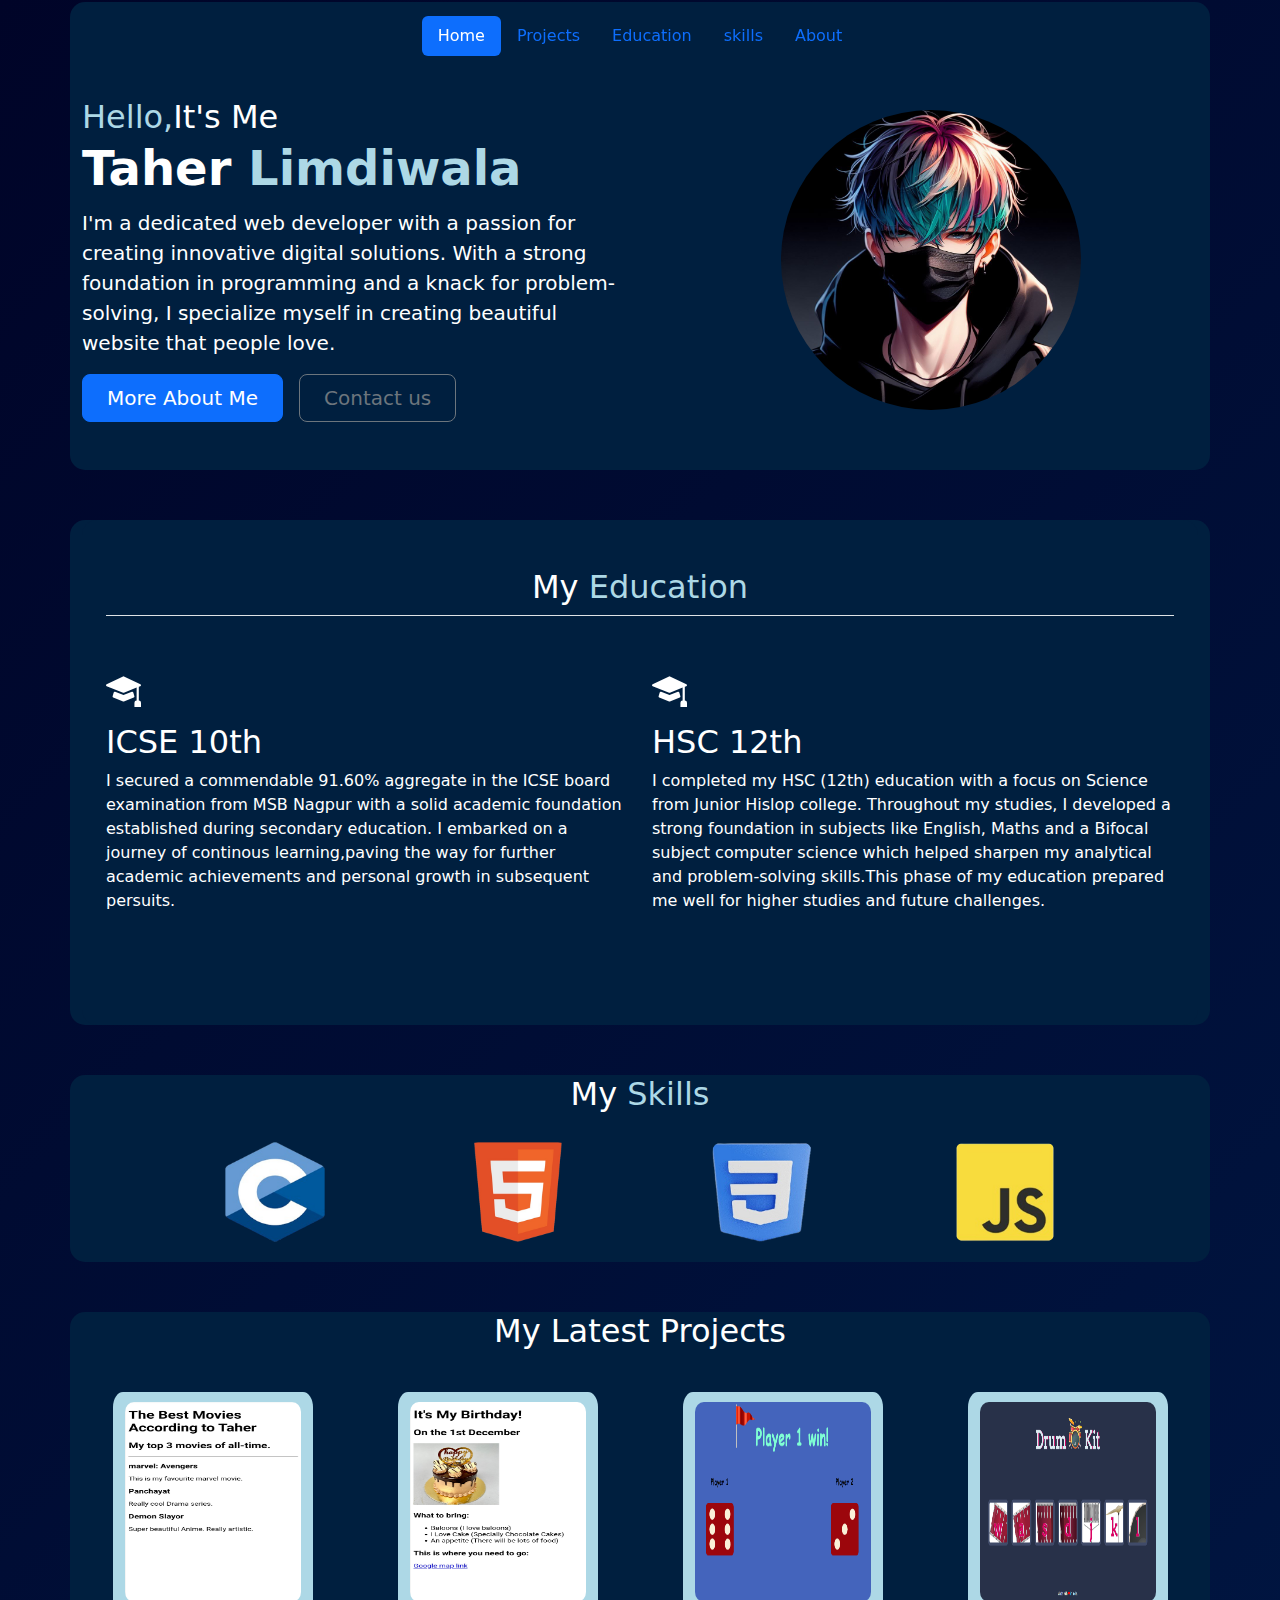
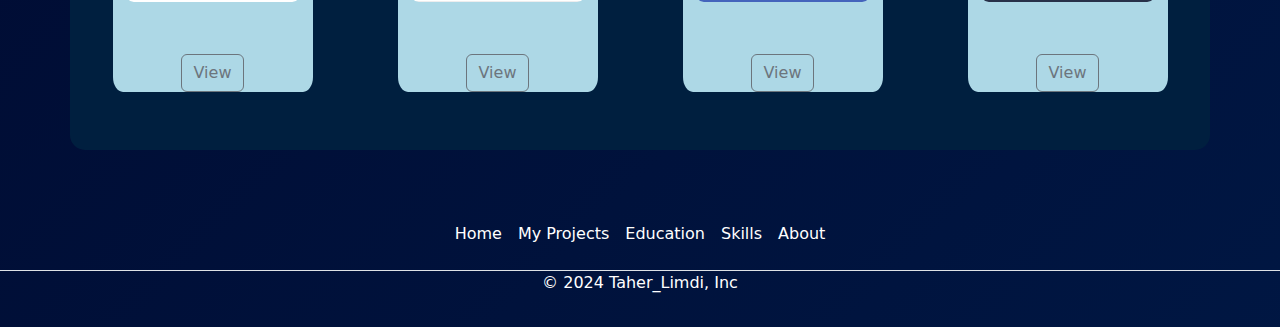
<file: index.html>
<!DOCTYPE html>
<html lang="en">
<head>
    <meta charset="UTF-8">
    <meta name="viewport" content="width=device-width, initial-scale=1.0">
    <title>My personal website</title>
    <link rel="stylesheet" href="style.css">
    <link href="https://cdn.jsdelivr.net/npm/bootstrap@5.3.3/dist/css/bootstrap.min.css" rel="stylesheet"
     integrity="sha384-QWTKZyjpPEjISv5WaRU9OFeRpok6YctnYmDr5pNlyT2bRjXh0JMhjY6hW+ALEwIH" crossorigin="anonymous">
</head>
<body>
    <!-- Navbar  -->
    <section class="header">
        <header class="d-flex justify-content-center py-3 fixed-top">
            <ul class="nav nav-pills">
              <li class="nav-item"><a href="#title" class="nav-link active" aria-current="page">Home</a></li>
              <li class="nav-item"><a href="#my-projects" class="nav-link">Projects</a></li>
              <li class="nav-item"><a href="#education" class="nav-link">Education</a></li>
              <li class="nav-item"><a href="#my-skills" class="nav-link">skills</a></li>
              <li class="nav-item"><a href="more about me.html" class="nav-link">About</a></li>
            </ul>
          </header>
    </section>

   
    



    <section class="title" id="title">
        <div class="container">
            <div class="row flex-lg-row-reverse align-items-center g-5 py-5 first-page">
                <div class="col-10 col-sm-8 col-lg-6">
                  <img src="./images/profile pic.jpg" class="d-block mx-lg-auto img-fluid" alt="taher profile picture" width="300" height="300" loading="lazy" style="border-radius: 50%;">
                </div>
                <div class="col-lg-6">
                    <h2 style="color: white;"><span style="color: lightblue;">Hello,</span>It's Me</h2>
                  <h1 class="display-5 fw-bold text-body-emphasis lh-1 mb-3" style="color: white !important;">Taher <span style="color: lightblue;">Limdiwala</span></h1>
                  <p class="lead" style="color: white;">I'm a dedicated web developer with a passion for creating
                   innovative digital solutions. With a strong foundation in programming and a knack for problem-solving,
                   I specialize myself in creating beautiful website that people love.</p>
                  <div class="d-grid gap-2 d-md-flex justify-content-md-start">
                    <a href="more about me.html"><button type="button" class="btn btn-primary btn-lg px-4 me-md-2">More About Me</button></a>
                    <a href="contact me.html"><button type="button" class="btn btn-outline-secondary btn-lg px-4">Contact us</button></a>
                  </div>
                </div>
              </div>
        </div>      
    </section>

    <section class="education" id="education">
        <div class="container">
            <div class="container px-4 py-5" id="featured-3">
                <h2 class="pb-2 border-bottom" style="text-align: center;">My <span style="color: lightblue;">Education</span></h2>
                <div class="row g-4 py-5 row-cols-1 row-cols-lg-2">
                  <div class="feature col">
                    <div class="feature-icon d-inline-flex align-items-center justify-content-center text-bg-primary bg-gradient fs-2 mb-3">
                        <svg xmlns="http://www.w3.org/2000/svg" width="35" height="35" fill="currentColor" class="bi bi-mortarboard-fill" viewBox="0 0 16 16" style="background-color: #001f3f;">
                            <path d="M8.211 2.047a.5.5 0 0 0-.422 0l-7.5 3.5a.5.5 0 0 0 .025.917l7.5 3a.5.5 0 0 0 .372 0L14 7.14V13a1 1 0 0 0-1 1v2h3v-2a1 1 0 0 0-1-1V6.739l.686-.275a.5.5 0 0 0 .025-.917z"/>
                            <path d="M4.176 9.032a.5.5 0 0 0-.656.327l-.5 1.7a.5.5 0 0 0 .294.605l4.5 1.8a.5.5 0 0 0 .372 0l4.5-1.8a.5.5 0 0 0 .294-.605l-.5-1.7a.5.5 0 0 0-.656-.327L8 10.466z"/>
                          </svg>
                    </div>
                    <h3 class="fs-2 text-body-emphasis" style="color: white !important;">ICSE 10th</h3>
                    <p>I secured a commendable 91.60% aggregate in the ICSE board 
                        examination from MSB Nagpur with a solid academic foundation 
                        established during secondary education. I embarked on a journey 
                        of continous learning,paving the way for further academic 
                        achievements and personal growth in subsequent persuits.</p>
                  </div>
                  <div class="feature col">
                    <div class="feature-icon d-inline-flex align-items-center justify-content-center text-bg-primary bg-gradient fs-2 mb-3">
                        <svg xmlns="http://www.w3.org/2000/svg" width="35" height="35" fill="currentColor" class="bi bi-mortarboard-fill" viewBox="0 0 16 16" style="background-color: #001f3f;">
                            <path d="M8.211 2.047a.5.5 0 0 0-.422 0l-7.5 3.5a.5.5 0 0 0 .025.917l7.5 3a.5.5 0 0 0 .372 0L14 7.14V13a1 1 0 0 0-1 1v2h3v-2a1 1 0 0 0-1-1V6.739l.686-.275a.5.5 0 0 0 .025-.917z"/>
                            <path d="M4.176 9.032a.5.5 0 0 0-.656.327l-.5 1.7a.5.5 0 0 0 .294.605l4.5 1.8a.5.5 0 0 0 .372 0l4.5-1.8a.5.5 0 0 0 .294-.605l-.5-1.7a.5.5 0 0 0-.656-.327L8 10.466z"/>
                          </svg>
                    </div>
                    <h3 class="fs-2 text-body-emphasis" style="color: white !important;">HSC 12th</h3>
                    <p>I completed my HSC (12th) education with a focus on Science
                       from Junior Hislop college. Throughout my studies, I developed 
                       a strong foundation in subjects like English, Maths and a Bifocal 
                       subject computer science which helped sharpen my analytical 
                       and problem-solving skills.This phase of my education prepared 
                       me well for higher studies and future challenges.</p>
                  </div>
                </div>
              </div>
        </div>
    </section>

    <!-- <section class="my-skills" id="my-skills">
        <div class="container">
            <h2 style="text-align: center;">My <span style="color: lightblue;">Skills</span></h2>
            <div class="row g-4 py-5 row-cols-lg-2  skills">
              <img src="./images/Picture1.png" alt="C language logo" style="height: 100px; width: 100px;;">
              <img src="./images/Picture3.png" alt="html language logo" style="height: 100px; width: 100px;">
              <img src="./images/Picture2.png" alt="css language logo" style="height: 100px; width: 100px;">
              <img src="./images/Picture4.png" alt="javasript language logo" style="height: 100px; width: 100px;">
            </div>
        </div>
    </section> -->

    <section class="my-skills" id="my-skills">
      <div class="container">
          <h2 style="text-align: center;">My <span style="color: lightblue;">Skills</span></h2>
          <div class="skills-container">
              <!-- Skill 1 -->
              <div class="skill-icon">
                  <img src="./images/Picture1.png" alt="C language logo" style="height: 100px; width: 100px;">
                  <div class="skill-info">Experience with C programming for building foundational algorithms and data structures.</div>
              </div>
              <!-- Skill 2 -->
              <div class="skill-icon">
                  <img src="./images/Picture3.png" alt="HTML language logo" style="height: 100px; width: 100px;">
                  <div class="skill-info">Proficient in HTML5, creating accessible, semantic, and responsive web structures.</div>
              </div>
              <!-- Skill 3 -->
              <div class="skill-icon">
                  <img src="./images/Picture2.png" alt="CSS language logo" style="height: 100px; width: 100px;">
                  <div class="skill-info">Skilled in CSS3, including Flexbox and Grid, for crafting visually appealing web designs.</div>
              </div>
              <!-- Skill 4 -->
              <div class="skill-icon">
                  <img src="./images/Picture4.png" alt="JavaScript language logo" style="height: 100px; width: 100px;">
                  <div class="skill-info">Experienced in JavaScript ES6+ for interactive and dynamic web applications.</div>
              </div>
          </div>
      </div>
  </section>
  

    <!-- <section class="my-projects" id="my-projects">
        <div class="container">
          <h2 style="text-align: center;">My Latest Pojects</h2>
            <div class="row g-4 py-5 row-cols-1 row-cols-lg-3" style="display: flex; justify-content: space-around;">
              <div class="" style=" width: auto; height: auto; border-radius: 5%; background-color: lightblue ; margin-left: 10px;">
                <img src="./images/Movies Ranking.jpg" alt=""   style=" width: 200px; height: 200px; border-radius: 5%; margin: 10px;">
                <div class="button">
                  <a href="index2.html"><button class="btn btn-outline-secondary" style="margin: 10px;">Veiw</button></a>
              </div>
              </div>

              <div  style=" width: auto; height: auto; border-radius: 5%; background-color: lightblue ; margin-left: 10px;">
                <img src="./images/its my birthday.jpg" alt=""   style=" width: 200px; height: 200px; border-radius: 5%; margin: 10px;">
                <div class="button">
                <a href="./3.4 Birthday Invite Project/index.html"><button class="btn btn-outline-secondary" style="margin: 10px;">Veiw</button></a> 
              </div>
              </div>

              <div  style=" width: auto; height: auto; border-radius: 5%; background-color: lightblue ; margin-left: 10px;">
                <img src="./images/its my birthday.jpg" alt=""   style=" width: 200px; height: 200px; border-radius: 5%; margin: 10px;">
                <div class="button">
                <a href="./3.4 Birthday Invite Project/index.html"><button class="btn btn-outline-secondary" style="margin: 10px;">Veiw</button></a> 
              </div>
              </div>
             
            </div>
        </div>
    </section> -->

    <section class="my-projects" id="my-projects">
      <div class="container">
        <h2 style="text-align: center;">My Latest Projects</h2>
          <div class="row g-4 py-5 row-cols-1 row-cols-lg-3" style="display: flex; justify-content: space-around;">
            
            <!-- Project Card 1 -->
            <div class="project-card" style="width: 200px; height: 300px; margin: 10px; background-color: lightblue; border-radius: 5%; display: flex; flex-direction: column; align-items: center; justify-content: space-between;">
              <div class="flip-container">
                  <div class="flip-image">
                      <img src="./images/Movies Ranking.jpg" alt="Movie Ranking Project" style="width: 100%; height: 100%; border-radius: 5%;">
                      <div class="description">
                          <p>A project to rank popular movies based on user feedback and ratings.</p>
                      </div>
                  </div>
              </div>
              <a href="index2.html"><button class="btn btn-outline-secondary">View</button></a>
            </div>
            
            <!-- Project Card 2 -->
            <div class="project-card" style="width: 200px; height: 300px; margin: 10px; background-color: lightblue; border-radius: 5%; display: flex; flex-direction: column; align-items: center; justify-content: space-between;">
              <div class="flip-container">
                  <div class="flip-image">
                      <img src="./images/its my birthday.jpg" alt="Birthday Invite Project" style="width: 100%; height: 100%; border-radius: 5%;">
                      <div class="description">
                          <p>A fun project for creating personalized birthday invitations with creative designs.</p>
                      </div>
                  </div>
              </div>
              <a href="./3.4 Birthday Invite Project/index.html"><button class="btn btn-outline-secondary">View</button></a>
            </div>

            <!-- Project Card 3 -->
            <div class="project-card" style="width: 200px; height: 300px; margin: 10px; background-color: lightblue; border-radius: 5%; display: flex; flex-direction: column; align-items: center; justify-content: space-between;">
              <div class="flip-container">
                  <div class="flip-image">
                      <img src="./images/dice game.png" alt="Birthday Invite Project" style="width: 100%; height: 100%; border-radius: 5%;">
                      <div class="description">
                          <p>An interactive two-player dice game where refreshing the site everytime the player with the higher roll wins.</p>
                      </div>
                  </div>
              </div>
              <a href="./Dice challenge/index.html"><button class="btn btn-outline-secondary">View</button></a>
            </div>

            <!-- Project Card 4 -->
            <div class="project-card" style="width: 200px; height: 300px; margin: 10px; background-color: lightblue; border-radius: 5%; display: flex; flex-direction: column; align-items: center; justify-content: space-between;">
              <div class="flip-container">
                  <div class="flip-image">
                      <img src="./images/Drum kit.png" alt="Birthday Invite Project" style="width: 100%; height: 100%; border-radius: 5%;">
                      <div class="description">
                          <p>An interactive drum kit web app where users can play drum sounds by pressing keys or clicking buttons.</p>
                      </div>
                  </div>
              </div>
              <a href="./Drum Kit Starting Files/index.html"><button class="btn btn-outline-secondary">View</button></a>
            </div>

          </div>
      </div>
  </section>

    <section class="footer">
        <footer class="py-3 my-0 mt-5" >
          <ul class="nav justify-content-center border-bottom pb-3 mb-0">
            <li class="nav-item"><a href="#title" class="nav-link px-2 text-body-secondary">Home</a></li>
            <li class="nav-item"><a href="#my-projects" class="nav-link px-2 text-body-secondary">My Projects</a></li>
            <li class="nav-item"><a href="#education" class="nav-link px-2 text-body-secondary">Education</a></li>
            <li class="nav-item"><a href="#my-skills" class="nav-link px-2 text-body-secondary">Skills</a></li>
            <li class="nav-item"><a href="more about me.html" class="nav-link px-2 text-body-secondary">About</a></li>
          </ul>
          <p class="text-center text-body-secondary">© 2024 Taher_Limdi, Inc</p>
        </footer>
    </section>


<script src="index.js" charset="utf-8"></script>
</body>
</html>
</file>
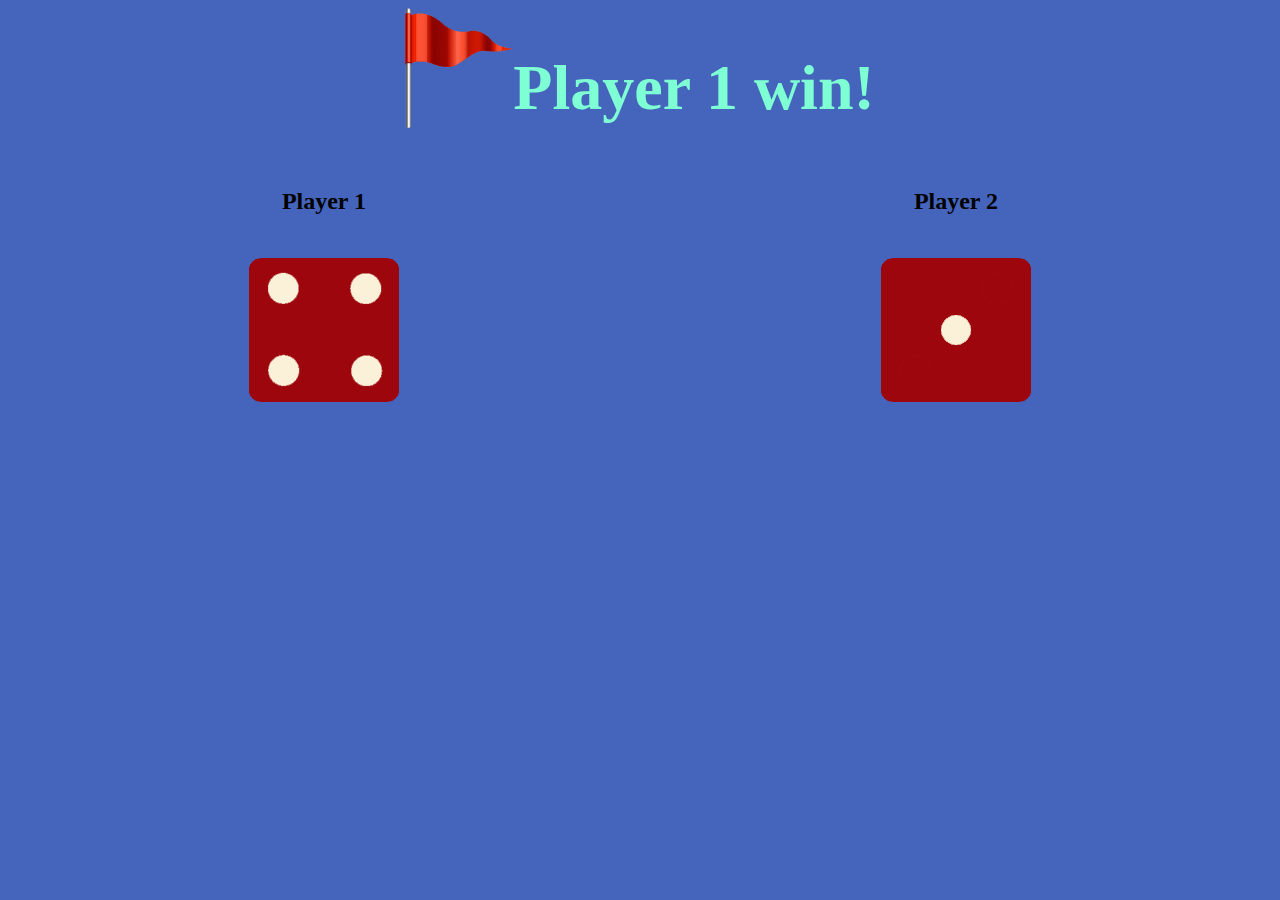
<file: Dice challenge/index.html>
<!DOCTYPE html>
<html lang="en">
<head>
    <meta charset="UTF-8">
    <meta http-equiv="X-UA-Compatible" content="IE=edge">
    <meta name="viewport" content="width=device-width, initial-scale=1.0">
    <title>Document</title>
    <style>
        body {
            background-color: rgba(35, 73, 177, 0.849);
        }

        .box1 {
            display: flex;
            justify-content: center;
        }

        h1 {
            color: aquamarine;
            font-family: "Pacifico", cursive;
            font-weight: 900;
            font-size: 4rem;
            text-align: center;
        }

        .redflag {
            height: 120px;
            float: left;
        }

        .box2 {
            display: flex;
            justify-content: space-around; 
        }
        
        .dice6 {
            height: 150px;
            padding: 20px;
            
        }

        h2 {
            text-align: center;
            font-family: "Shadows Into Light", cursive;
        }

    </style>
</head>
<body>
    


    <div class="box1">
    <img class="redflag" src="red flag.png" alt="">
    <h1>Refresh Me</h1>
    </div>

    <div class="box2">
        <div class="box3">
            <h2>Player 1</h2>
            <img class="dice6" src="./images/dice6.png" alt="random dice number will be display">
        </div>

        <div class="box4">
            <h2>Player 2</h2>
            <img class="dice6" src="./images/dice6.png" alt="">
        </div>
    </div>
    
    
    <script src="index.js" charset="utf-8"></script>
</body>
</html>
</file>
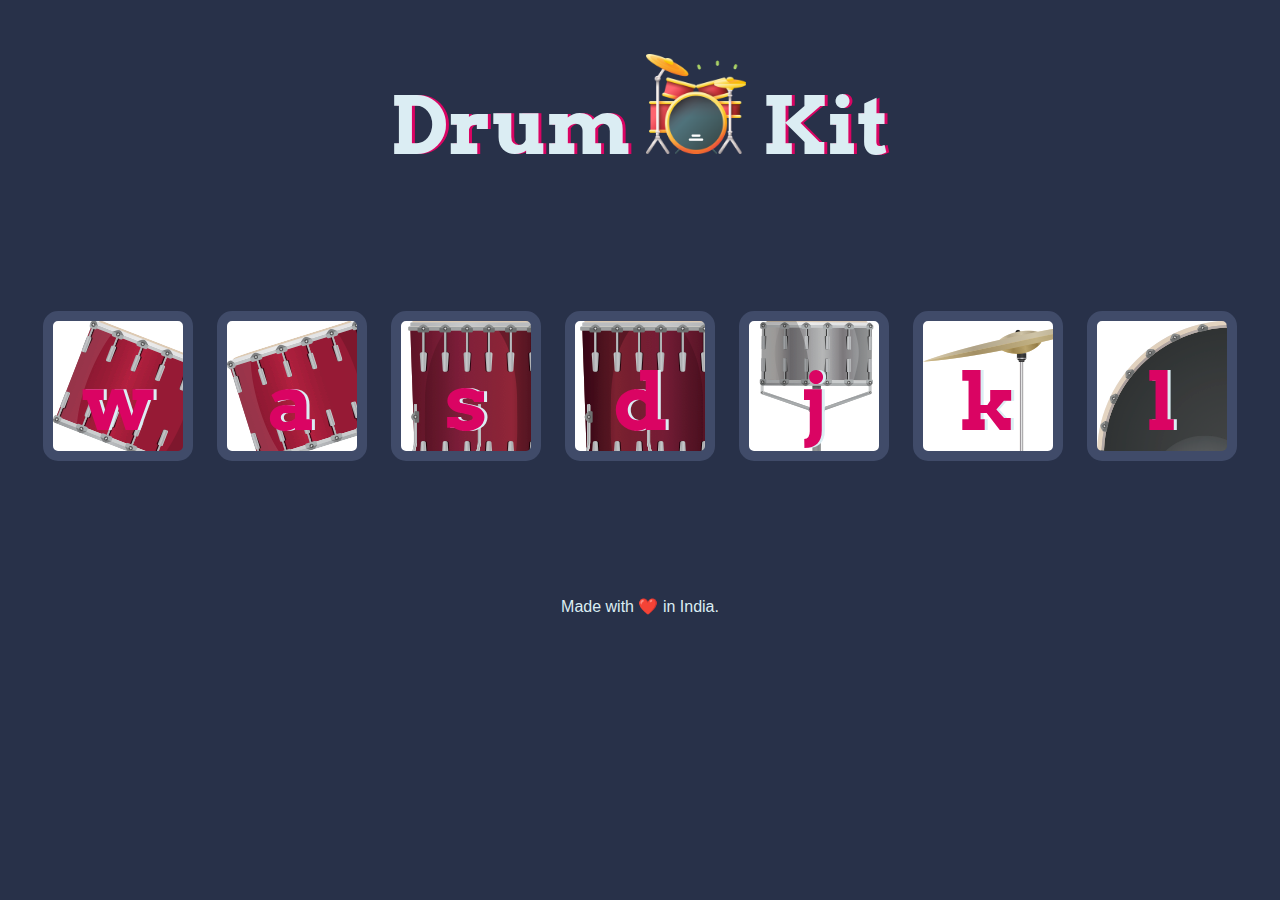
<file: Drum Kit Starting Files/index.html>
<!DOCTYPE html>
<html lang="en" dir="ltr">

<head>
  <meta charset="utf-8">
  <title>Drum Kit</title>
  <link rel="stylesheet" href="styles.css">
  <link href="https://fonts.googleapis.com/css?family=Arvo" rel="stylesheet">
</head>

<body>

  <h1 id="title">Drum  <img class="emoji" src="./images/drum-set.png" alt="drum"> Kit</h1>
  <div class="set">
    <button class="w drum">w</button>
    <button class="a drum">a</button>
    <button class="s drum">s</button>
    <button class="d drum">d</button>
    <button class="j drum">j</button>
    <button class="k drum">k</button>
    <button class="l drum">l</button>
  </div>


  <footer>
    Made with <span style="color: red;">❤️</span> in India.
  </footer>

  <script src="index.js" charset="utf-8"></script>
  </body>

</html>
</file>
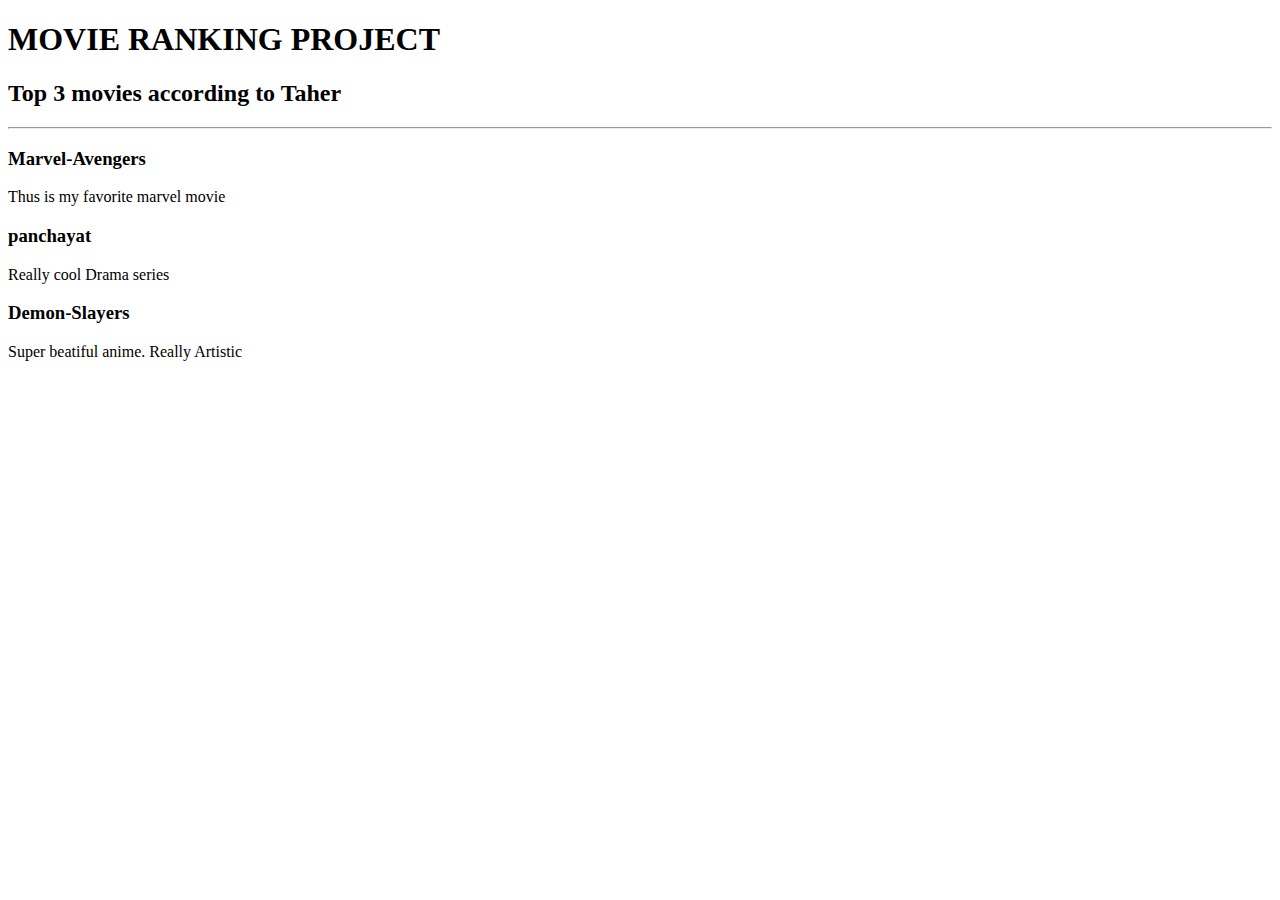
<file: index2.html>
<!DOCTYPE html>
<html lang="en">
<head>
    <meta charset="UTF-8">
    <meta http-equiv="X-UA-Compatible" content="IE=edge">
    <meta name="viewport" content="width=device-width, initial-scale=1.0">
    <title>Document</title>
</head>
<body>
    <h1>MOVIE RANKING PROJECT</h1>
    <h2>Top 3 movies according to Taher</h2>
    <hr>
    <h3>Marvel-Avengers</h3>
    <p>Thus is my favorite marvel movie</p>
    <h3>panchayat</h3>
    <p>Really cool Drama series</p>
    <h3>Demon-Slayers</h3>
    <p>Super beatiful anime. Really Artistic</p>
</body>
</html>
</file>
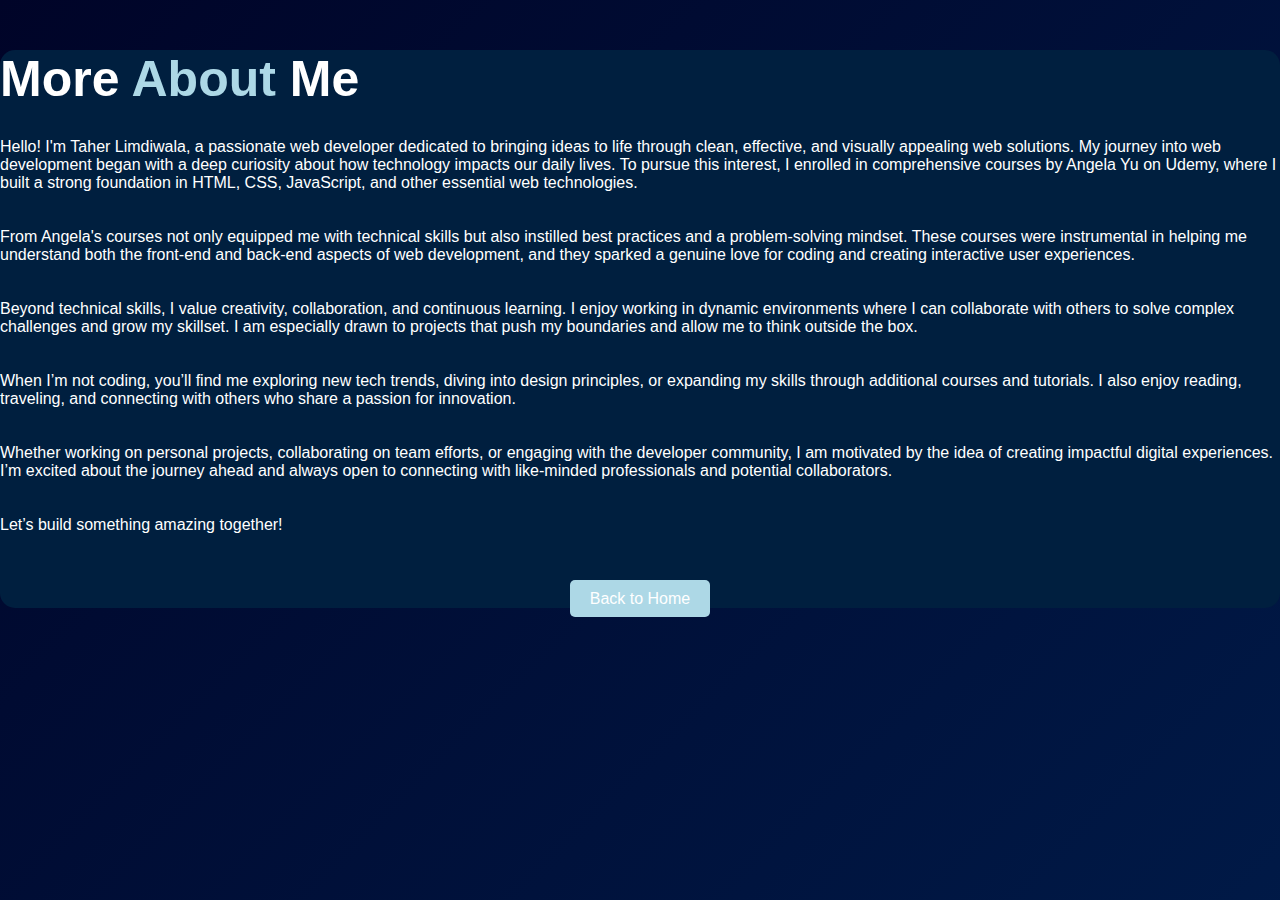
<file: more about me.html>
<!DOCTYPE html>
<html lang="en">
<head>
    <meta charset="UTF-8">
    <meta http-equiv="X-UA-Compatible" content="IE=edge">
    <meta name="viewport" content="width=device-width, initial-scale=1.0">
    <title>More About Me</title>
    <link rel="stylesheet" href="style.css">
    <style>
        span {
            color: lightblue;
        }

        h1 {
            margin-bottom: 30px;
            font-size: 50px;
        }

        .back-home-btn {
    margin-top: 20px;
    text-align: center;
}

.back-home-btn .btn-primary {
    background-color: lightblue;
    color: white;
    border: none;
    padding: 10px 20px;
    font-size: 16px;
    border-radius: 5px;
    transition: background-color 0.3s ease;
    text-decoration: none;
}

.back-home-btn .btn-primary:hover {
    background-color: #1e90ff; /* Slightly darker shade of blue */
    color: #ffffff;
    text-decoration: none;
}

    </style>
</head>
<body>
    <section class="more_about_me">
        <div class="container">
            <h1>More <span>About</span> Me</h1>
            <p>
                Hello! I'm Taher Limdiwala, a passionate web developer dedicated to bringing ideas to life 
                through clean, effective, and visually appealing web solutions. My journey into web 
                development began with a deep curiosity about how technology impacts our daily lives. 
                To pursue this interest, I enrolled in comprehensive courses by Angela Yu on Udemy, 
                where I built a strong foundation in HTML, CSS, JavaScript, and other essential 
                web technologies.</p><br><br>

            <p> From Angela's courses not only equipped me with technical skills but also instilled 
                best practices and a problem-solving mindset. These courses were instrumental in helping 
                me understand both the front-end and back-end aspects of web development, and they sparked 
                a genuine love for coding and creating interactive user experiences.</p><br><br>

            <p>Beyond technical skills, I value creativity, collaboration, and continuous learning. 
               I enjoy working in dynamic environments where I can collaborate with others to solve 
               complex challenges and grow my skillset. I am especially drawn to projects that push 
               my boundaries and allow me to think outside the box.</p><br><br>

            <p>When I’m not coding, you’ll find me exploring new tech trends, diving into design 
                principles, or expanding my skills through additional courses and tutorials. 
                I also enjoy reading, traveling, and connecting with others who share a passion 
                for innovation.</p><br><br>

            <p>Whether working on personal projects, collaborating on team efforts, or engaging 
                with the developer community, I am motivated by the idea of creating impactful 
                digital experiences. I’m excited about the journey ahead and always open to 
                connecting with like-minded professionals and potential collaborators.</p><br><br>

            <p>Let’s build something amazing together!</p><br><br>

            <!-- <div class="text-center mt-5">
                <a href="index.html"><button type="button" class="btn btn-outline-secondary btn-lg px-4">Back to Home</button></a>
            </div> -->

            <div class="back-home-btn">
                <a href="index.html" class="btn btn-primary">Back to Home</a>
            </div>
        </div>
    </section>
</body>
</html>
</file>
<file: style.css>
* {
    margin: 0;
    padding: 0;
    box-sizing: border-box;
    color: white;
}

body {
    font-family: Arial, sans-serif;
    /* padding-top: 80px; To avoid content overlapping the navbar */
    
    color: white;
    background: linear-gradient(135deg, #000428, #004e92); /* Default gradient for fallback */
    background-size: 400% 400%; /* To create the animation effect */
    animation: gradientAnimation 15s ease infinite; /* 15 seconds for a smooth loop */
}

/* Animation Keyframes for Background Gradient */
@keyframes gradientAnimation {
    0% {
        background-position: 0% 50%;
    }
    50% {
        background-position: 100% 50%;
    }
    100% {
        background-position: 0% 50%;
    }
}

.container {
    margin-top: 50px !important;
    background-color: #001f3f;
    border-radius: 15px;
}

.skills {
    margin-top: 50px;
    display: flex;
    justify-content: space-evenly;
   
}

.project {
    border-radius: 5%;
    display: flex;
    justify-content: center;
    align-items: center;
}

.footer p, 
  .footer .nav-link {
    color: white !important;
  }

  /* skills */
  .skills-container {
    display: flex;
    gap: 20px;
    justify-content: center;
    justify-content: space-evenly;
    flex-wrap: wrap;
    padding: 20px;
}

.skill-icon {
    position: relative;
    width: 100px;
    height: 100px;
    text-align: center;
    transition: transform 0.3s ease;
    cursor: pointer;
}

.skill-icon img {
    width: 100%;
    height: 100%;
    border-radius: 10px;
    transition: transform 0.3s ease;
}

.skill-icon:hover {
    transform: scale(1.1);
}

.skill-icon:hover img {
    filter: brightness(0.8);
}

.skill-info {
    position: absolute;
    bottom: 0;
    left: 0;
    right: 0;
    background-color: rgba(0, 0, 0, 0.75);
    color: white;
    padding: 10px;
    opacity: 0;
    visibility: hidden;
    border-radius: 0 0 10px 10px;
    transition: opacity 0.3s ease, visibility 0.3s ease;
    font-size: 14px;
}

.skill-icon:hover .skill-info {
    opacity: 1;
    visibility: visible;
}


/* Basic flip container setup */
.flip-container {
    perspective: 1000px;
    width: 100%;
    height: 200px; /* Image height */
    margin-top: 10px;
    position: relative;
    border-radius: 5%;
  }
  
  .flip-image {
    width: 100%;
    height: 100%;
    transition: transform 0.6s;
    transform-style: preserve-3d;
    position: relative;
    cursor: pointer;
    border-radius: 5%;
  }
  
  .flip-image:hover {
    transform: rotateY(180deg);
  }
  
  .flip-image img, .flip-image .description {
    backface-visibility: hidden;
    position: absolute;
    width: 100%;
    height: 100%;
    top: 0;
    border-radius: 5%;
  }
  
  .flip-image img {
    z-index: 2;
  }
  
  .flip-image .description {
    transform: rotateY(180deg);
    display: flex;
    align-items: center;
    justify-content: center;
    background-color: #333;
    color: white;
    padding: 10px;
    font-size: 0.9em;
    text-align: center;
  }

  .nav-link.active {
    color: #ffffff; /* Highlight color */
    background-color: #001f3f; /* Background for active link */
  }
</file>
<file: Drum Kit Starting Files/styles.css>
body {
  text-align: center;
  background-color: #283149;
}

h1 {
  font-size: 5rem;
  color: #DBEDF3;
  font-family: "Arvo", cursive;
  text-shadow: 3px 0 #DA0463;

}

footer {
  color: #DBEDF3;
  font-family: sans-serif;
}

.w {
  background-image: url("images/tom1.png");
}

.a {
  background-image: url("images/tom2.png");
}

.s {
  background-image: url("images/tom3.png");
}

.d {
  background-image: url("images/tom4.png");
}

.j {
  background-image: url("images/snare.png");
}

.k {
  background-image: url("images/crash.png");
}

.l {
  background-image: url("images/kick.png");
}

.set {
  margin: 10% auto;
}

.game-over {
  background-color: red;
  opacity: 0.8;
}

.pressed {
  box-shadow: 0 3px 4px 0 #DBEDF3;
  opacity: 0.5;
}

.red {
  color: red;
}

.drum {
  outline: none;
  border: 10px solid #404B69;
  font-size: 5rem;
  font-family: 'Arvo', cursive;
  line-height: 2;
  font-weight: 900;
  color: #DA0463;
  text-shadow: 3px 0 #DBEDF3;
  border-radius: 15px;
  display: inline-block;
  width: 150px;
  height: 150px;
  text-align: center;
  margin: 10px;
  background-color: white;
}

.emoji {
  height: 100px;
}
</file>
